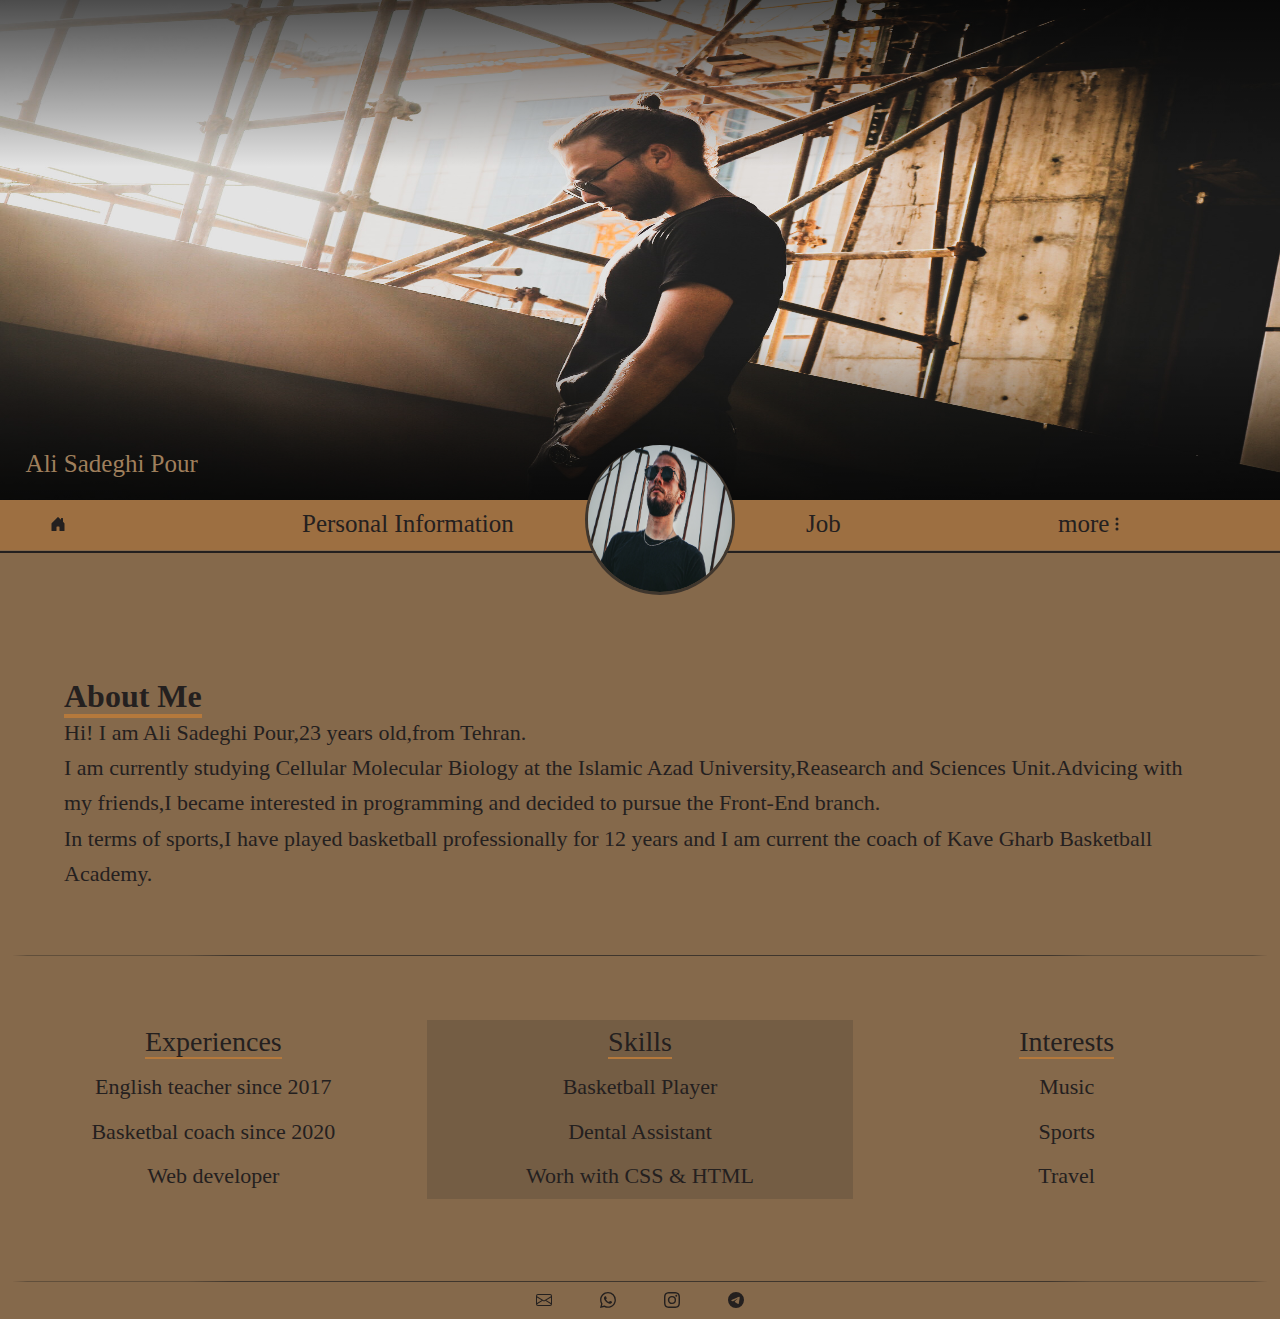
<file: index.html>
<!DOCTYPE html>
<html lang="en">
  <head>
    <meta charset="UTF-8" />
    <meta http-equiv="X-UA-Compatible" content="IE=edge" />
    <meta name="viewport" content="width=device-width, initial-scale=1.0" />
    <title>alisadeghipour-personalblog</title>
    <link rel="stylesheet" href="style.css" />
  </head>
  <body>
    <div class="header">
      <span class="top"></span>
      <p>Ali Sadeghi Pour</p>
    </div>
    <header>
      <span class="header-line"></span>
      <section>
        <svg
          xmlns="http://www.w3.org/2000/svg"
          width="16"
          height="16"
          fill="currentColor"
          class="bi bi-house-door-fill"
          viewBox="0 0 16 16"
        >
          <path
            d="M6.5 14.5v-3.505c0-.245.25-.495.5-.495h2c.25 0 .5.25.5.5v3.5a.5.5 0 0 0 .5.5h4a.5.5 0 0 0 .5-.5v-7a.5.5 0 0 0-.146-.354L13 5.793V2.5a.5.5 0 0 0-.5-.5h-1a.5.5 0 0 0-.5.5v1.293L8.354 1.146a.5.5 0 0 0-.708 0l-6 6A.5.5 0 0 0 1.5 7.5v7a.5.5 0 0 0 .5.5h4a.5.5 0 0 0 .5-.5z"
          />
        </svg>
      </section>
      <section>Personal Information</section>
      <section>
        <img class="border_style prof" src="./ali.JPG" alt="ali_prof" />
      </section>
      <section>Job</section>
      <section>
        more<svg
          xmlns="http://www.w3.org/2000/svg"
          width="16"
          height="16"
          fill="currentColor"
          class="bi bi-three-dots-vertical"
          viewBox="0 0 16 16"
        >
          <path
            d="M9.5 13a1.5 1.5 0 1 1-3 0 1.5 1.5 0 0 1 3 0zm0-5a1.5 1.5 0 1 1-3 0 1.5 1.5 0 0 1 3 0zm0-5a1.5 1.5 0 1 1-3 0 1.5 1.5 0 0 1 3 0z"
          />
        </svg>
      </section>
    </header>
    <div class="clearfix"></div>
    <br />
    <div>
      <h1><span class="about">About Me</span></h1>
      <main>
        Hi! I am Ali Sadeghi Pour,23 years old,from Tehran. <br />I am currently
        studying Cellular Molecular Biology at the Islamic Azad
        University,Reasearch and Sciences Unit.Advicing with my friends,I became
        interested in programming and decided to pursue the Front-End branch.
        <br />In terms of sports,I have played basketball professionally for 12
        years and I am current the coach of Kave Gharb Basketball Academy.
      </main>
    </div>
    <hr class="border_style" />
    <div class="aside">
      <aside>
        <ul class="style">
          <span class="ul">Experiences</span>
          <li>English teacher since 2017</li>
          <li>Basketbal coach since 2020</li>
          <li>Web developer</li>
        </ul>
      </aside>
      <aside>
        <ul class="center style">
          <span class="ul">Skills</span>
          <li>Basketball Player</li>
          <li>Dental Assistant</li>
          <li>Worh with CSS & HTML</li>
        </ul>
      </aside>
      <aside>
        <ul class="style">
          <span class="ul">Interests</span>
          <li>Music</li>
          <li>Sports</li>
          <li>Travel</li>
        </ul>
      </aside>
    </div>
    <div class="clearfix"></div>
    <br />
    <hr class="border_style" />
    <nav>
      <a target="_blank" href="mailto:alisadegipour1378t@gmail.com"
        ><svg xmlns="http://www.w3.org/2000/svg" width="16" height="16" fill="currentColor" class="bi bi-envelope" viewBox="0 0 16 16">
  <path d="M0 4a2 2 0 0 1 2-2h12a2 2 0 0 1 2 2v8a2 2 0 0 1-2 2H2a2 2 0 0 1-2-2V4Zm2-1a1 1 0 0 0-1 1v.217l7 4.2 7-4.2V4a1 1 0 0 0-1-1H2Zm13 2.383-4.708 2.825L15 11.105V5.383Zm-.034 6.876-5.64-3.471L8 9.583l-1.326-.795-5.64 3.47A1 1 0 0 0 2 13h12a1 1 0 0 0 .966-.741ZM1 11.105l4.708-2.897L1 5.383v5.722Z"/>
</svg></a
      ><a target="_blank" href="tel:+989198392044"
        ><svg xmlns="http://www.w3.org/2000/svg" width="16" height="16" fill="currentColor" class="bi bi-whatsapp" viewBox="0 0 16 16">
  <path d="M13.601 2.326A7.854 7.854 0 0 0 7.994 0C3.627 0 .068 3.558.064 7.926c0 1.399.366 2.76 1.057 3.965L0 16l4.204-1.102a7.933 7.933 0 0 0 3.79.965h.004c4.368 0 7.926-3.558 7.93-7.93A7.898 7.898 0 0 0 13.6 2.326zM7.994 14.521a6.573 6.573 0 0 1-3.356-.92l-.24-.144-2.494.654.666-2.433-.156-.251a6.56 6.56 0 0 1-1.007-3.505c0-3.626 2.957-6.584 6.591-6.584a6.56 6.56 0 0 1 4.66 1.931 6.557 6.557 0 0 1 1.928 4.66c-.004 3.639-2.961 6.592-6.592 6.592zm3.615-4.934c-.197-.099-1.17-.578-1.353-.646-.182-.065-.315-.099-.445.099-.133.197-.513.646-.627.775-.114.133-.232.148-.43.05-.197-.1-.836-.308-1.592-.985-.59-.525-.985-1.175-1.103-1.372-.114-.198-.011-.304.088-.403.087-.088.197-.232.296-.346.1-.114.133-.198.198-.33.065-.134.034-.248-.015-.347-.05-.099-.445-1.076-.612-1.47-.16-.389-.323-.335-.445-.34-.114-.007-.247-.007-.38-.007a.729.729 0 0 0-.529.247c-.182.198-.691.677-.691 1.654 0 .977.71 1.916.81 2.049.098.133 1.394 2.132 3.383 2.992.47.205.84.326 1.129.418.475.152.904.129 1.246.08.38-.058 1.171-.48 1.338-.943.164-.464.164-.86.114-.943-.049-.084-.182-.133-.38-.232z"/>
</svg><a target="_blank" href="instagram.com/alisadeqipour"
        ><svg xmlns="http://www.w3.org/2000/svg" width="16" height="16" fill="currentColor" class="bi bi-instagram" viewBox="0 0 16 16">
  <path d="M8 0C5.829 0 5.556.01 4.703.048 3.85.088 3.269.222 2.76.42a3.917 3.917 0 0 0-1.417.923A3.927 3.927 0 0 0 .42 2.76C.222 3.268.087 3.85.048 4.7.01 5.555 0 5.827 0 8.001c0 2.172.01 2.444.048 3.297.04.852.174 1.433.372 1.942.205.526.478.972.923 1.417.444.445.89.719 1.416.923.51.198 1.09.333 1.942.372C5.555 15.99 5.827 16 8 16s2.444-.01 3.298-.048c.851-.04 1.434-.174 1.943-.372a3.916 3.916 0 0 0 1.416-.923c.445-.445.718-.891.923-1.417.197-.509.332-1.09.372-1.942C15.99 10.445 16 10.173 16 8s-.01-2.445-.048-3.299c-.04-.851-.175-1.433-.372-1.941a3.926 3.926 0 0 0-.923-1.417A3.911 3.911 0 0 0 13.24.42c-.51-.198-1.092-.333-1.943-.372C10.443.01 10.172 0 7.998 0h.003zm-.717 1.442h.718c2.136 0 2.389.007 3.232.046.78.035 1.204.166 1.486.275.373.145.64.319.92.599.28.28.453.546.598.92.11.281.24.705.275 1.485.039.843.047 1.096.047 3.231s-.008 2.389-.047 3.232c-.035.78-.166 1.203-.275 1.485a2.47 2.47 0 0 1-.599.919c-.28.28-.546.453-.92.598-.28.11-.704.24-1.485.276-.843.038-1.096.047-3.232.047s-2.39-.009-3.233-.047c-.78-.036-1.203-.166-1.485-.276a2.478 2.478 0 0 1-.92-.598 2.48 2.48 0 0 1-.6-.92c-.109-.281-.24-.705-.275-1.485-.038-.843-.046-1.096-.046-3.233 0-2.136.008-2.388.046-3.231.036-.78.166-1.204.276-1.486.145-.373.319-.64.599-.92.28-.28.546-.453.92-.598.282-.11.705-.24 1.485-.276.738-.034 1.024-.044 2.515-.045v.002zm4.988 1.328a.96.96 0 1 0 0 1.92.96.96 0 0 0 0-1.92zm-4.27 1.122a4.109 4.109 0 1 0 0 8.217 4.109 4.109 0 0 0 0-8.217zm0 1.441a2.667 2.667 0 1 1 0 5.334 2.667 2.667 0 0 1 0-5.334z"/>
</svg><a target="_blank" href="telegram.me/@alisadeqipour"
        ><svg xmlns="http://www.w3.org/2000/svg" width="16" height="16" fill="currentColor" class="bi bi-telegram" viewBox="0 0 16 16">
  <path d="M16 8A8 8 0 1 1 0 8a8 8 0 0 1 16 0zM8.287 5.906c-.778.324-2.334.994-4.666 2.01-.378.15-.577.298-.595.442-.03.243.275.339.69.47l.175.055c.408.133.958.288 1.243.294.26.006.549-.1.868-.32 2.179-1.471 3.304-2.214 3.374-2.23.05-.012.12-.026.166.016.047.041.042.12.037.141-.03.129-1.227 1.241-1.846 1.817-.193.18-.33.307-.358.336a8.154 8.154 0 0 1-.188.186c-.38.366-.664.64.015 1.088.327.216.589.393.85.571.284.194.568.387.936.629.093.06.183.125.27.187.331.236.63.448.997.414.214-.02.435-.22.547-.82.265-1.417.786-4.486.906-5.751a1.426 1.426 0 0 0-.013-.315.337.337 0 0 0-.114-.217.526.526 0 0 0-.31-.093c-.3.005-.763.166-2.984 1.09z"/>
</svg></a>
    </nav>
  </body>
</html>
</file>
<file: style.css>
* {
  margin: 0;
  box-sizing: border-box;
}

body {
  background-color: rgb(133 105 75);
}

hr.border_style {
  margin-top: 5%;
}

.border_style {
  border-style: solid;
  border-top: 10px;
  border-color: rgba(63, 54, 45, 1);
  border-radius: 50%;
}

.header {
  width: 100%;
  height: 500px;
  background-image: url(./ali\ 2.JPG);
  background-size: 106% 110%;
  position: relative;
}

div span.top {
  background-image: linear-gradient(
    rgba(0, 0, 0, 0.666),
    rgba(255, 255, 255, 0),
    rgba(255, 255, 255, 0),
    rgba(0, 0, 0, 0.666)
  );
  position: absolute;
  width: 100%;
  height: 100%;
}

p {
  font-family: Georgia, "Times New Roman", Times, serif;
  font-size: 25px;
  color: rgb(195 156 112);
  position: relative;
  top: 90%;
  left: 2%;
  opacity: 80%;
  width: fit-content;
}

.prof {
  width: 150px;
  height: 150px;
  margin: 0 auto;
  display: block;
  transform: translate(0, -65px);
}

header section:hover {
  font-style: italic;
  color: rgba(63, 54, 45, 1);
}

header {
  padding: 10px;
  background-color: rgb(157 111 65);
  width: 100%;
  height: 50px;
  position: relative;
}

header span.header-line {
  width: 100%;
  height: 2px;
  background-color: rgb(36 32 31);
  position: absolute;
  bottom: -3px;
  left: 0;
}

header section {
  font-size: 25px;
  color: rgb(36 32 31);
  float: left;
  width: 20%;
  padding-left: 40px;
}

.clearfix {
  clear: both;
}

h1 span.about {
  border-bottom: 4px solid rgb(181, 121, 60);
}

div main,
div h1 {
  color: rgb(36 32 31);
  margin: 0% 5%;
}

div main {
  font-size: 22px;
  line-height: 160%;
}

li:hover {
  font-weight: bold;
}

div.aside {
  margin-top: 5%;
}

ul span.ul {
  border-bottom: 2px solid rgb(181, 121, 60);
}

ul.style {
  float: left;
  font-size: 28px;
  text-align: center;
  color: rgb(36 32 31);
  line-height: 160%;
  width: 33.333%;
  padding-left: 0%;
}

ul.center {
  background-color: rgba(100, 82, 62, 0.508);
}

li {
  text-align: center;
  font-size: 22px;
  list-style: none;
}

nav {
  margin: 0 auto;

  width: 20%;
}

a:hover {
  font-weight: bold;
}

a {
  float: left;
  color: rgb(36 32 31);
  font-size: 20%;
  width: 25%;
  text-align: center;
  padding: 10px;
}
</file>
<file: project003.css>
* {
  margin: 0;
  box-sizing: border-box;
}

body {
  background-color: rgb(133 105 75);
}

hr.border_style {
  margin-top: 5%;
}

.border_style {
  border-style: solid;
  border-top: 10px;
  border-color: rgba(63, 54, 45, 1);
  border-radius: 50%;
}

.header {
  width: 100%;
  height: 500px;
  background-image: url(./ali\ 2.JPG);
  background-size: 106% 110%;
  position: relative;
}

div span.top {
  background-image: linear-gradient(
    rgba(0, 0, 0, 0.666),
    rgba(255, 255, 255, 0),
    rgba(255, 255, 255, 0),
    rgba(0, 0, 0, 0.666)
  );
  position: absolute;
  width: 100%;
  height: 100%;
}

p {
  font-family: Georgia, "Times New Roman", Times, serif;
  font-size: 25px;
  color: rgb(195 156 112);
  position: relative;
  top: 90%;
  left: 2%;
  opacity: 80%;
  width: fit-content;
}

.prof {
  width: 150px;
  height: 150px;
  margin: 0 auto;
  display: block;
  transform: translate(0, -65px);
}

header section:hover {
  font-style: italic;
  color: rgba(63, 54, 45, 1);
}

header {
  padding: 10px;
  background-color: rgb(157 111 65);
  width: 100%;
  height: 50px;
  position: relative;
}

header span.header-line {
  width: 100%;
  height: 2px;
  background-color: rgb(36 32 31);
  position: absolute;
  bottom: -3px;
  left: 0;
}

header section {
  font-size: 25px;
  color: rgb(36 32 31);
  float: left;
  width: 20%;
  padding-left: 40px;
}

.clearfix {
  clear: both;
}

h1 span.about {
  border-bottom: 4px solid rgb(181, 121, 60);
}

div main,
div h1 {
  color: rgb(36 32 31);
  margin: 0% 5%;
}

div main {
  font-size: 22px;
  line-height: 160%;
}

li:hover {
  font-weight: bold;
}

div.aside {
  margin-top: 5%;
}

ul span.ul {
  border-bottom: 2px solid rgb(181, 121, 60);
}

ul.style {
  float: left;
  font-size: 28px;
  text-align: center;
  color: rgb(36 32 31);
  line-height: 160%;
  width: 33.333%;
  padding-left: 0%;
}

ul.center {
  background-color: rgba(100, 82, 62, 0.508);
}

li {
  text-align: center;
  font-size: 22px;
  list-style: none;
}

nav {
  margin: 0 auto;

  width: 20%;
}

a:hover {
  font-weight: bold;
}

a {
  float: left;
  color: rgb(36 32 31);
  font-size: 20%;
  width: 25%;
  text-align: center;
  padding: 10px;
}
</file>
